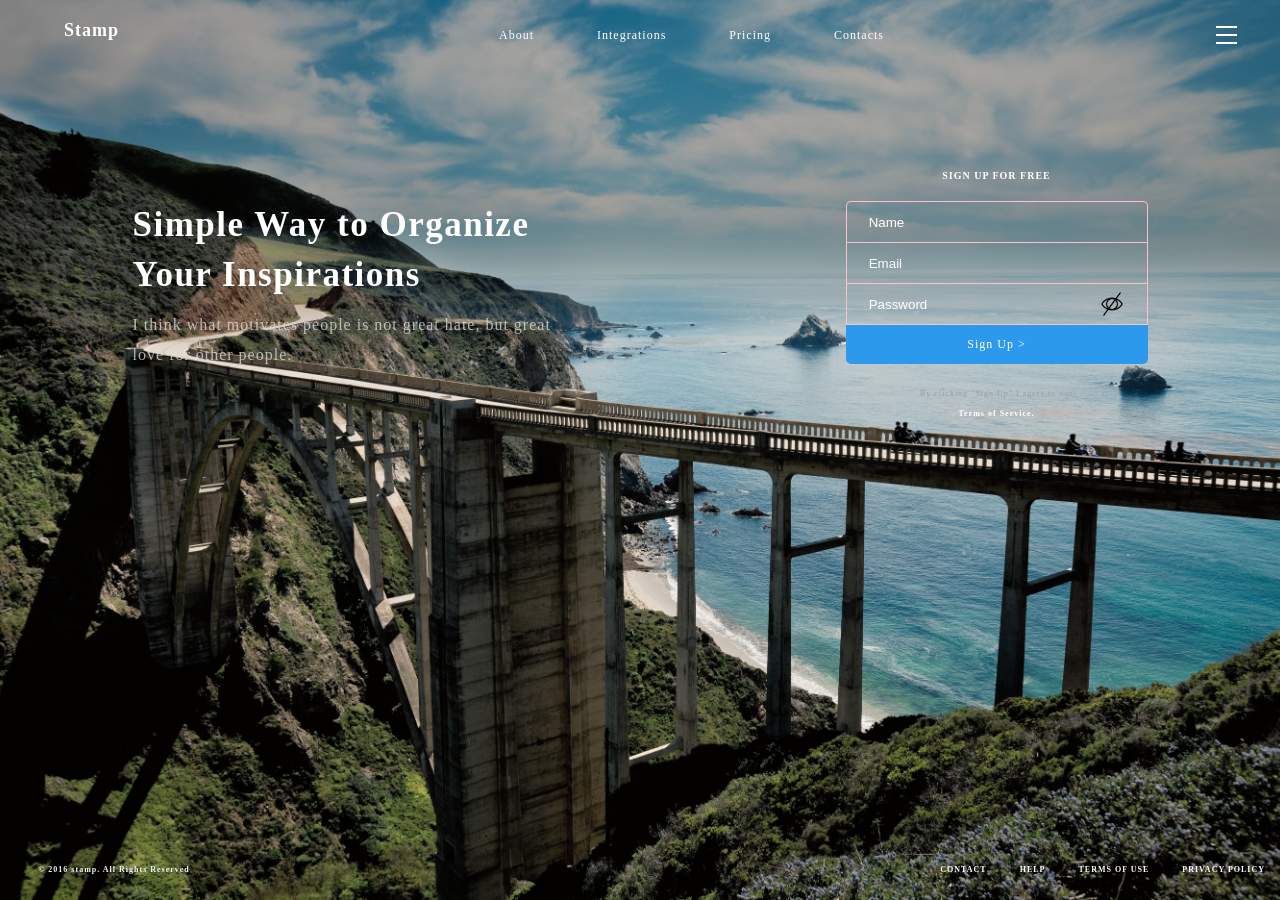
<file: index.html>
<!doctype html>
<html lang="en">
<head>
    <meta charset="UTF-8">
    <meta name="viewport" content="width=device-width, initial-scale=1.0">
    <meta http-equiv="X-UA-Compatible" content="ie=edge">
    <title>Stamp</title>
    <link rel="stylesheet" href="css/index.css">
    <script src="./js/index.js" async></script>
</head>
<body>
    <div id="page-container">
        <div class="header-nav-container">
            <div class="title"> <h2>Stamp</h2></div>
            <div class="navigation-link">
                <a href="#">About</a>
                <a href="#">Integrations</a>
                <a href="#">Pricing</a>
                <a href="#">Contacts</a>
            </div>
            <div class="dropDown-field"> 
                    <div class= "dropDown-bar"></div>
                    <div class= "dropDown-bar"></div>
                    <div class= "dropDown-bar"></div>         
            </div>
        </div>
        <div class="content-body">
            <div class="quote-container">
                    <h1>Simple Way to Organize Your Inspirations</h1>
                    <p>I think what motivates people is not great hate, but great love for other people.</p>
            </div> 
            <div class="form-container">   
                <h5 class="sign-up-title">SIGN UP FOR FREE</h5>
                <form>
                    <div class="form-fields">
                        <p> 
                            <label for="name">Name</label>
                            <input  id="input" placeholder="Name" />
                        </p>
                        <p>
                            <label for="email">Email</label>
                            <input  id="input" placeholder="Email" /> 
                        </p>
                        <p>
                            <label for="password">Password</label>
                            <input id="input" placeholder="Password" type="password" class="mask">
                            <img src="image/eye2.png"  alt= "unmask eye" onclick="unMask()">
                        </p>  
                        <p>
                            <div class="sign-up-button">Sign Up ></div>
                        </p>         
                    </div>
                </form> 
                <div class="term-and-auth">
                    <p >By clicking "Sign Up" I agree to our</p>
                    <strong class="bold-term">Terms of Service.</strong>
                </div>    
            </div>
        </div>
        <div class="footer">
            <div class="copyright">
                <p>&copy 2016 stamp. All Rights Reserved</p>
            </div>
            <div class="footer-nav-container">
                <a href="#" class="footer-nav">CONTACT</a>
                <a href="#" class="footer-nav">HELP</a>
                <a href="#" class="footer-nav">TERMS OF USE</a>
                <a href="#" class="footer-nav">PRIVACY POLICY</a>
            </div>        
        </div>
    </div>
</body>
</html>
</file>
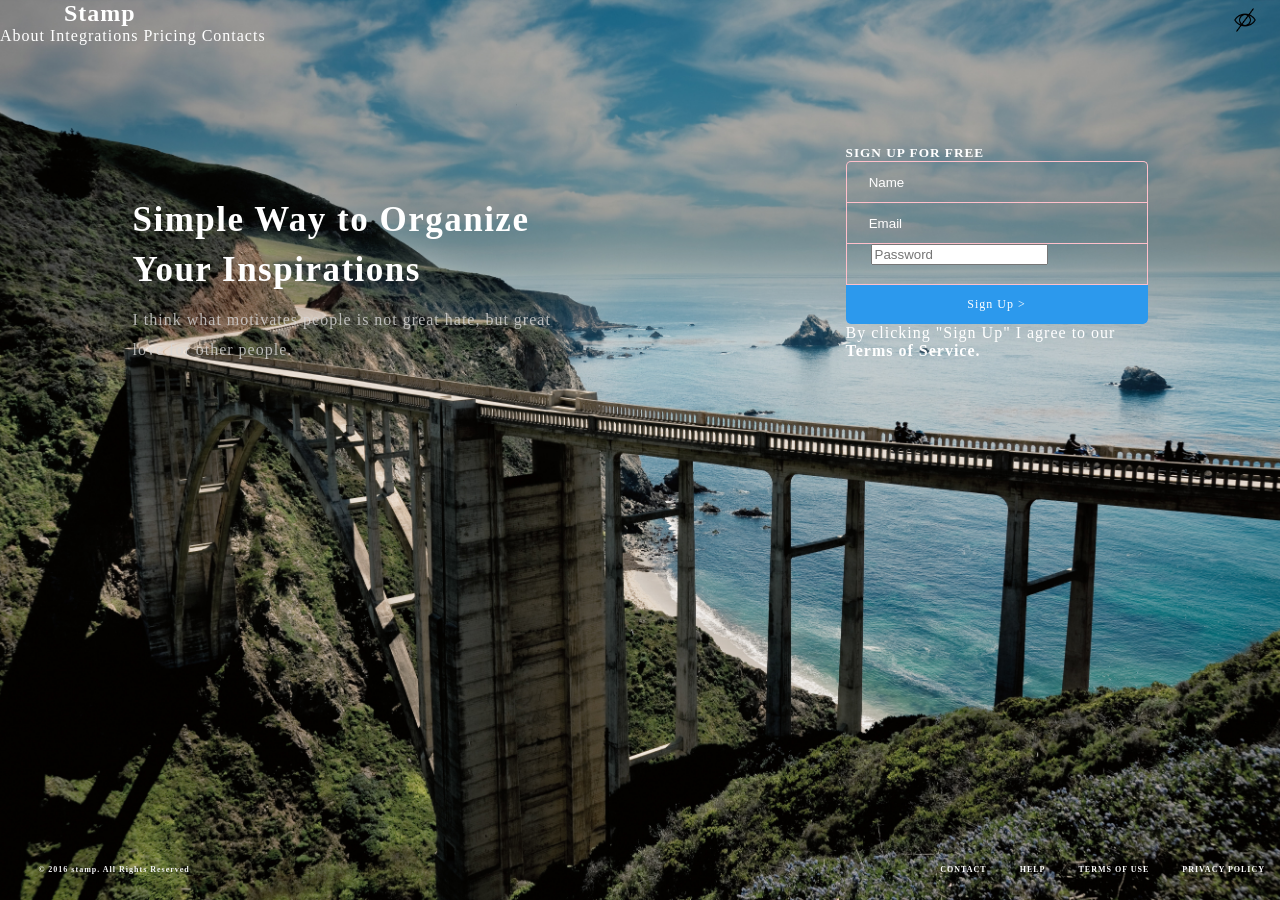
<file: Home.html>
<!doctype html>

<html lang="en">
<head>
    <meta charset="UTF-8">
    <meta name="viewport" content="width=device-width, initial-scale=1.0">
    <meta http-equiv="X-UA-Compatible" content="ie=edge">
    <title>Stamp</title>

    <link rel="stylesheet" href="css/index.css">
    <script src="./js/index.js" async></script>
</head>
<body>
    <div class="headerNavContainer">
        <div class="title"> <h2> Stamp </h2></div>
        <div class="navigationLink">
            <a href="#"> About </a>
            <a href="#"> Integrations </a>
            <a href="#"> Pricing </a>
            <a href="#"> Contacts </a>
        </div>
        <div class="dropDown"> 
            <div class= "ddContainer">
                <div class= "dd"></div>
                <div class= "dd"></div>
                <div class= "dd"></div>
            </div>          
        </div>
    </div>
    <div class="content-body">
        <div class="quote-container">
                <h1 id="quote"> Simple Way to Organize Your Inspirations </h1>
                <p id="sub-quote"> I think what motivates people is not great hate, but great love for other people.</p>
        </div>
        
        <div class="form-container">
            
            <h5 class='signUpTitle'> SIGN UP FOR FREE</h5>
            <form>
                <div class="form-fields">
                    <input  id="input" placeholder="Name" /> <br>
                    <input  id="input" placeholder="Email" /> <br>
                    <div  id="input" id= "passMask"> 
                        <input  placeholder="Password" type="password"  id="myInput">
                        <img src="image/eye2.png"  onclick="myFunction()">
                    </div>
                    <div class="sign-up-button"> Sign Up ></div>
                </div>
            </form> 
            <div class="termAndAuth">
                <p > By clicking "Sign Up" I agree to our </p>
                <strong class="bold-term"> Terms of Service.</strong>
            </div>
            
        </div>


    </div>

    <div class="footer">
        <div class="copyright">
            <p> &copy 2016 stamp. All Rights Reserved</p>
        </div>
        <div class="footer-nav-container">
            <a class="footer-nav">CONTACT</a>
            <a class="footer-nav">HELP</a>
            <a class="footer-nav">TERMS OF USE</a>
            <a class="footer-nav">PRIVACY POLICY</a>
        </div>
        
    </div>
    
</body>
</html>
</file>
<file: css/index.css>
html, body, div, span, iframe, h1, h2, h3, h4,h5,h6,p,a, samp,small,strike,strong,ol,ul,li,form,label,article,canvas,footer,header {
  margin: 0;
  padding: 0;
  border: 0;
  vertical-align: baseline;
}
@font-face {
    font-family: 'Avenir Next';
    src: url("http://www.yoursite.com/fonts/Avenir_Next.otf"); /* File to be stored at your site */
}
body{
    background-image: url("../image/background1.jpg");
    background-repeat: no-repeat;
    background-attachment: fixed;
    height: 100%;
    width: 100%;
    background-size: cover;
    background-position: center;
    overflow-x: hidden;
    overflow-y: scroll; 
    color: white;
    letter-spacing: 1px;
    font-family: 'Roboto';
}
#page-container {
    position: relative;
    min-height: 100vh;
    overflow-x: hidden;
    overflow-y: scroll; 
  }
.header-nav-container{
    margin-top: 20px;
    width: 100%;
    display: flex;
    flex-wrap: wrap;
    justify-content: space-between;
    font-size: 12px;
}
@media (max-width: 480px) {
    .header-nav-container{
        font-size: 10px;
    }
}
.title{
    color: #FFFFFF;
    margin-left: 5%;
    width: 10%;
    text-align: start;  
}
@media (max-width: 480px) {
    .title{
        font-size: 10px; 
        width: 15%;
        margin: auto;
    }
}
.dropDown-field{
    width: 5%;
    margin-left: 25px ;
}
@media (max-width: 480px) {
    .dropDown-field{   
        margin: auto;
        padding: 5px;
    }
}

.dropDown-field .dropDown-bar{
    width: 20px;
    height: 1px;
    background-color: white;
    margin: 6px 0;
    padding: .5px;
}
.navigation-link{
    width: 35%;
    display: flex;
    flex-wrap: wrap;
    justify-content: space-between;
}
@media (max-width: 480px) {
    .navigation-link{
        width: 55%;
    }
}
a{
    color: white;
    text-decoration: none;
    cursor: pointer;
    margin: auto;
}
.content-body .sign-up-title{
    text-align: center;
    margin: 20px 0;
    font-size: 10px;
    font-family: "Avenir next";
    font-weight: 600;
}
.content-body{
    margin-top: 100px;
    display:flex;
    flex-wrap: wrap;
    justify-content: space-around;
}
.quote-container{
    width: 35%;
    text-align: start;
    margin-top: 50px;
}
.content-body .quote-container h1{
    font-family: "Avenir next";
    font-weight: 600;
    font-size: 35px;
    letter-spacing: 1.5px;
    line-height: 50px;
}
.content-body .quote-container p{
    margin-top: 10px;
    line-height: 30px;
    font-family: "Roboto";
    font-weight: normal;
    color: #D8D8D8;
    opacity: 80%;
}
@media (max-width: 480px) {
    .quote-container{
        width: 85%;
        text-align: center;
        margin-top: -50px;
    }
    .content-body .quote-container h1{
        font-size: 18px;
        letter-spacing: 1.5px;
        line-height: 30px;
    }
    .content-body .quote-container p{
        font-size: 12px;
        line-height: 20px;
        color: rgb(219, 201, 201);
    }
}

.form-fields{
    border: 1px solid pink;
    width: 300px;
    border-radius: 5px;
    border-bottom: none;
}
.form-fields p { 
    position: relative; 
}
label { 
    position: absolute;
    left:-9999px;
    text-indent: -9999px;
  }
#input{
    border: none;
    padding-left: 30px;;
    background-color: transparent;
    height: 40px;
    width: 100%; 
    margin: 0;
    padding: 0;
    border-bottom: .7px solid pink;
    color: white;
    text-indent: 3ch;
}
#input::placeholder {
    color: white;   
}

img{
    cursor: pointer;
    top: 5px;
    right: 20px;
    position: absolute;
    width: 30px;
    height: 30px;
}
.sign-up-button{
    margin: 0 -1px;
    background-color:#2C99ED;
    text-align: center;
    padding: 12px;
    border-bottom-right-radius: 5px;
    border-bottom-left-radius: 5px;
    color: rgb(255, 255, 255);
    font-size: 12px;
}
.sign-up-button:hover{
    cursor: pointer;
}

.term-and-auth{
    padding-top: 20px;
    margin: auto;
    text-align: center;
    width: 200px;
    font-size: 8px;
    line-height: 20px;
    letter-spacing: 1px;
    color: #9B9B9B;
}
.bold-term{
    color: white;
}
@media (max-width: 480px) {
    .termAndAuth{
        width: 80%;
        font-size: 10px;
        letter-spacing: 1px;
    }

}

.footer{
    display: flex;
    flex-wrap: wrap;
    justify-content: space-between;
    width:100%;
    position: absolute; 
    bottom: 5px;
    height: 30px;
    font-size: 8px;
    font-weight: bold;
    letter-spacing: 1px;
    color: whitesmoke;
}
.copyright{
    margin-left: 3%;
}
.footer-nav{
    width: 60%;
    margin: auto;
    padding: 15px;
    font-family: "Avenir next";
    font-weight: 600;
}
@media (max-width: 480px) {
    .copyright{
        margin: auto;
    }
    .footer-nav-container{
        margin: auto;
        margin-top: 2px;
    }
    .footer-nav{
        width: 60%;
        margin: auto;
        padding: 2px 15px ;
    }
}
</file>
